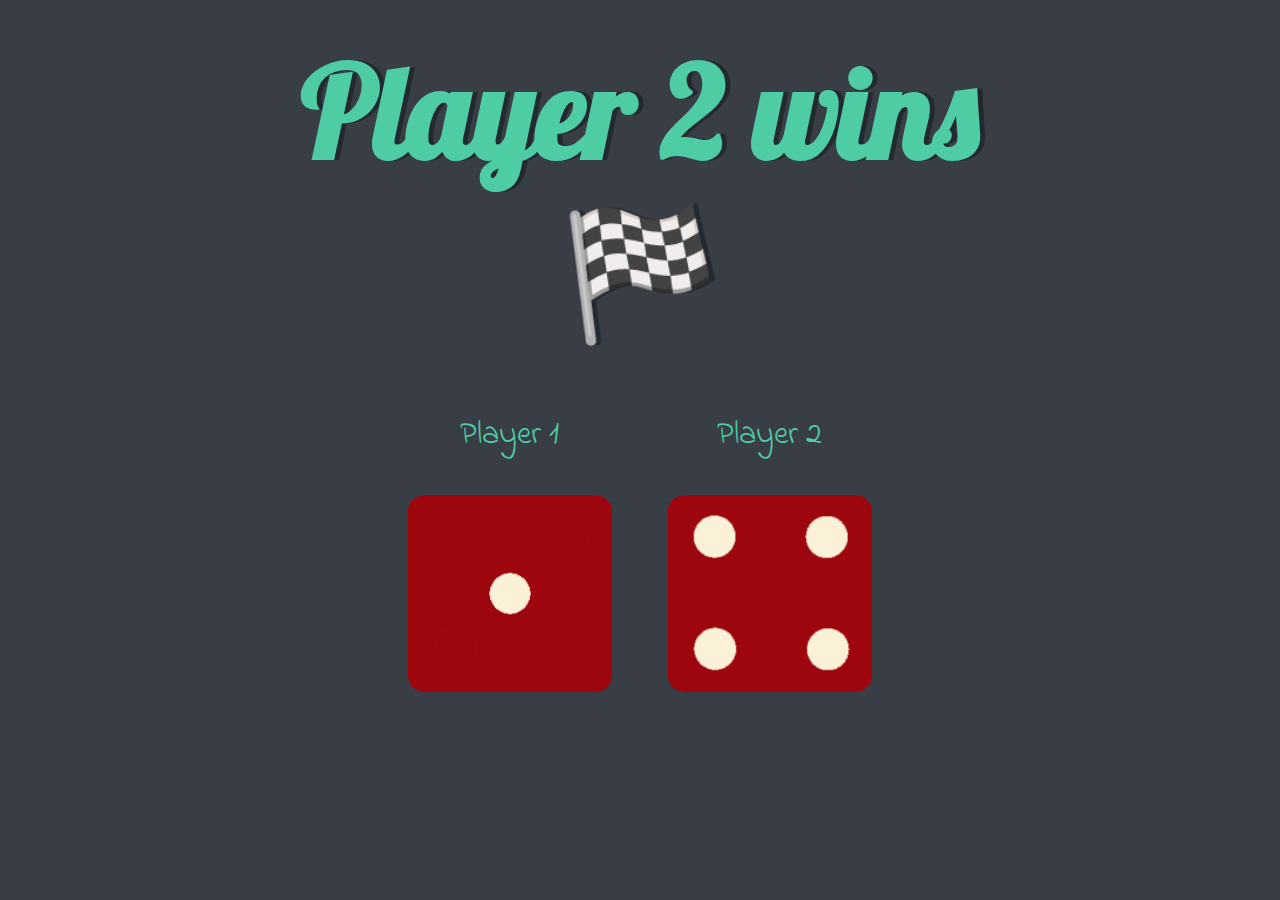
<file: Dice Gamee/dicee.html>
<!DOCTYPE html>
<html lang="en" dir="ltr">
  <head>
    <meta charset="utf-8">
    <title>Dicee</title>
    <link rel="stylesheet" href="styles.css">
    <link href="https://fonts.googleapis.com/css?family=Indie+Flower|Lobster" rel="stylesheet">
    <script src="index.js"></script>
  </head>
  <body>

    <div class="container">
      <h1>Refresh Me</h1>

      <div class="dice">
        <p>Player 1</p>
        <img class="img1" src="images/dice6.png">
      </div>

      <div class="dice">
        <p>Player 2</p>
        <img class="img2" src="images/dice6.png">
      </div>

    </div>

    <script src="index.js" charset="utf-8"></script>

  </body>

  <footer>
    
  </footer>
</html>
</file>
<file: Dice Gamee/styles.css>
.container {
  width: 70%;
  margin: auto;
  text-align: center;
}

.dice {
  text-align: center;
  display: inline-block;

}

body {
  background-color: #393E46;
}

h1 {
  margin: 30px;
  font-family: 'Lobster', cursive;
  text-shadow: 5px 0 #232931;
  font-size: 8rem;
  color: #4ECCA3;
}

p {
  font-size: 2rem;
  color: #4ECCA3;
  font-family: 'Indie Flower', cursive;
}

img {
  width: 80%;
}

footer {
  margin-top: 5%;
  color: #EEEEEE;
  text-align: center;
  font-family: 'Indie Flower', cursive;

}
</file>
